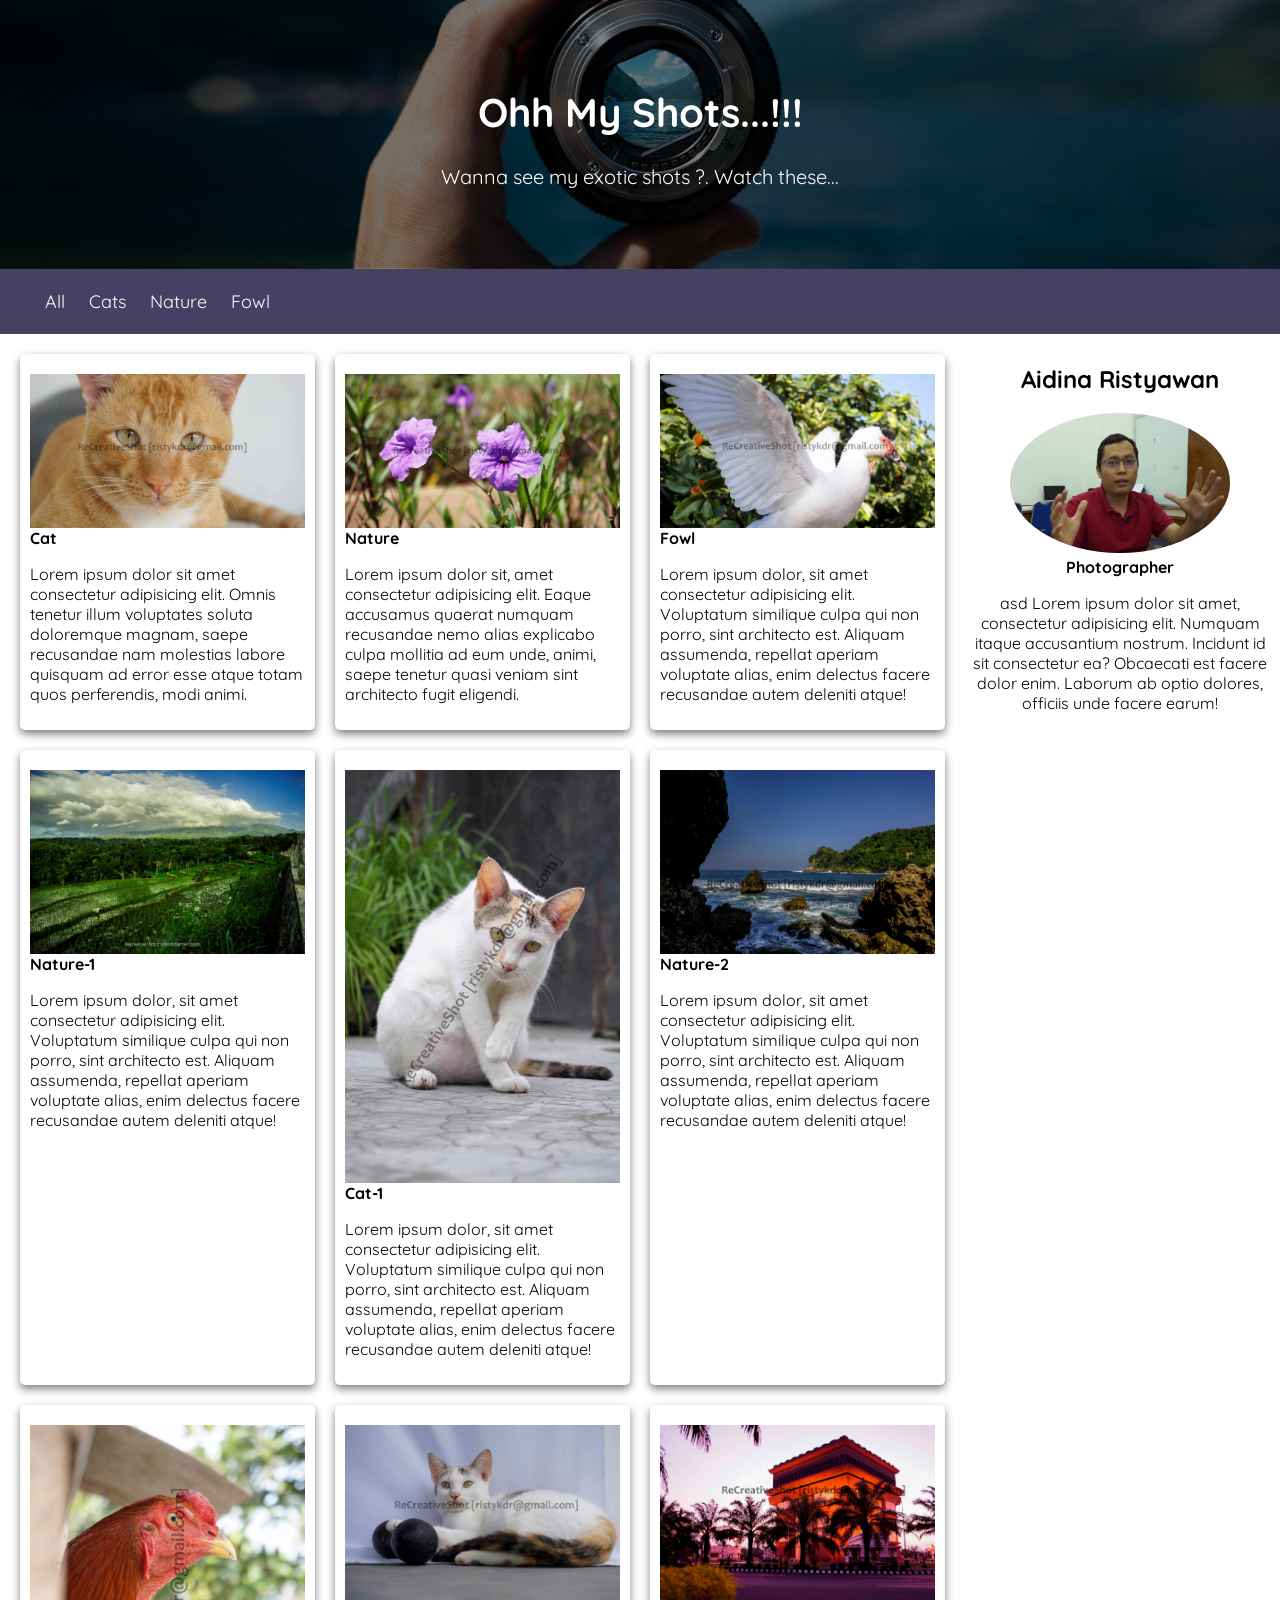
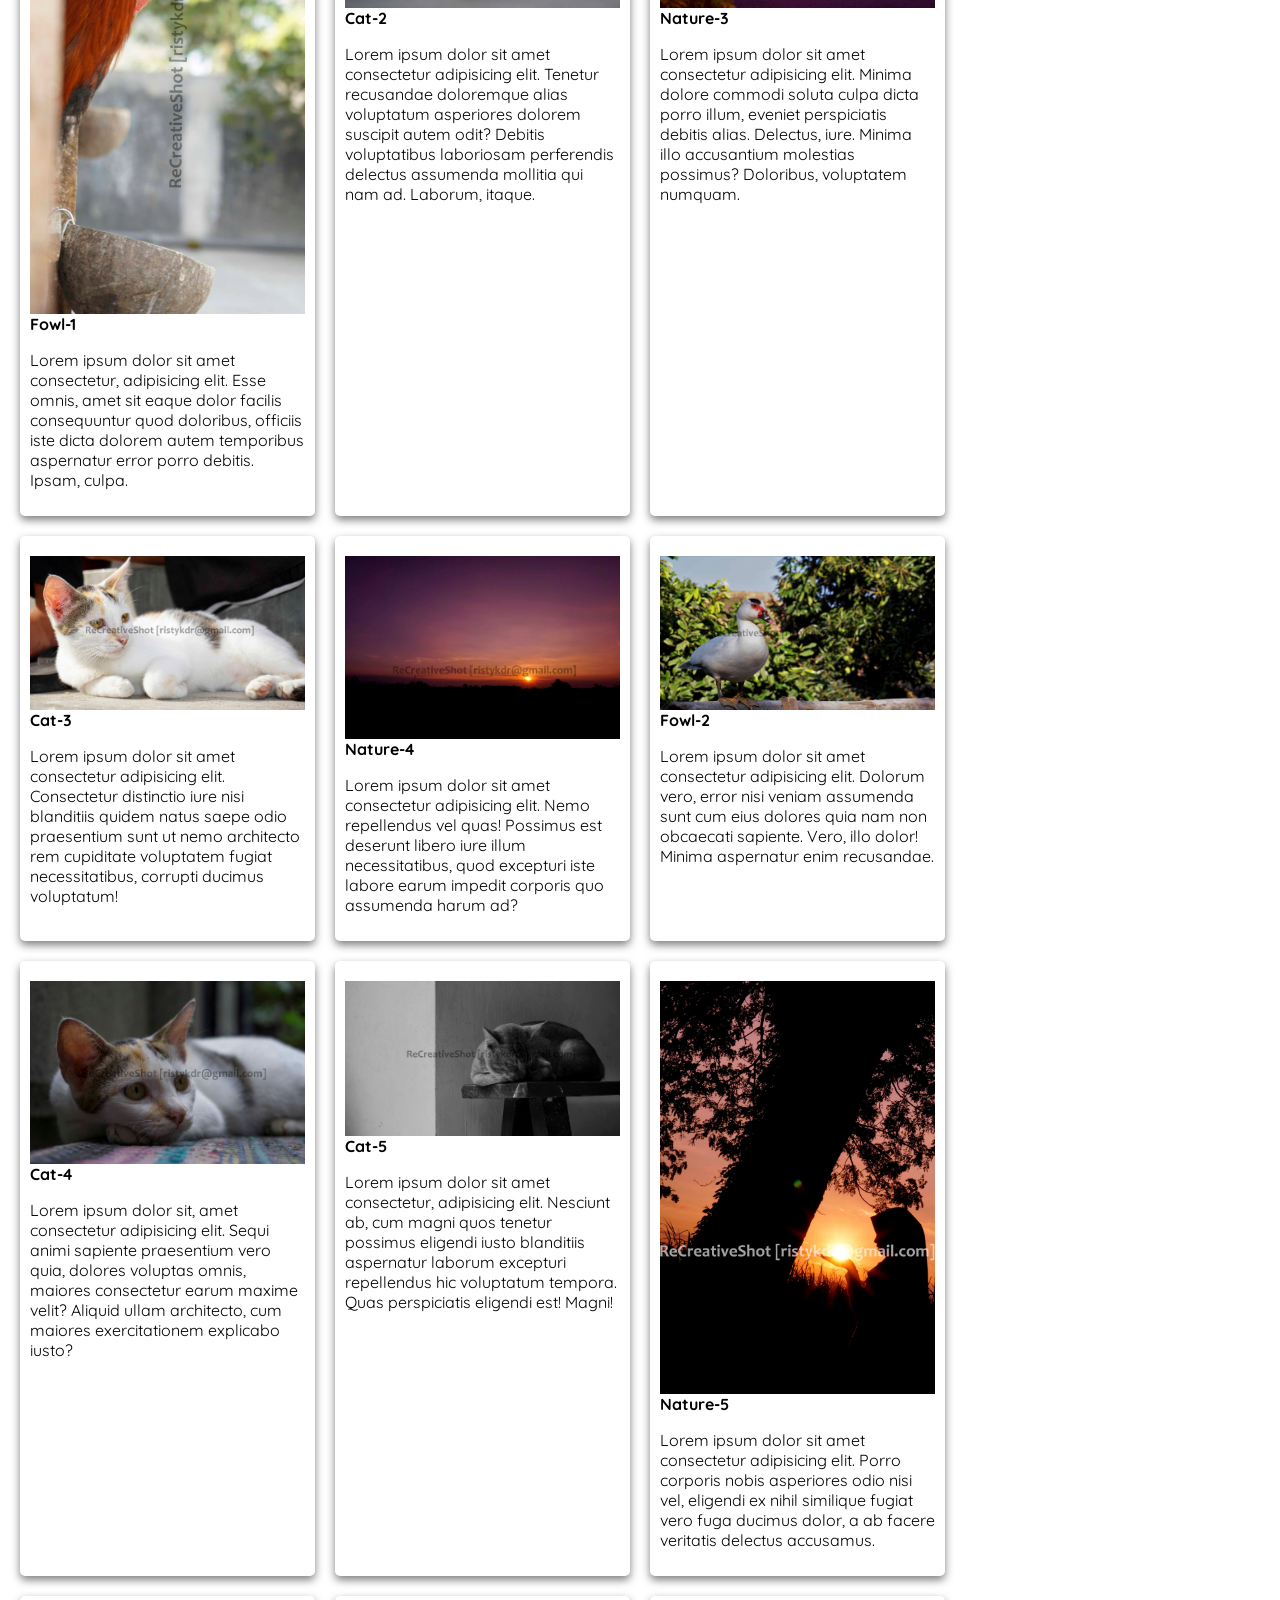
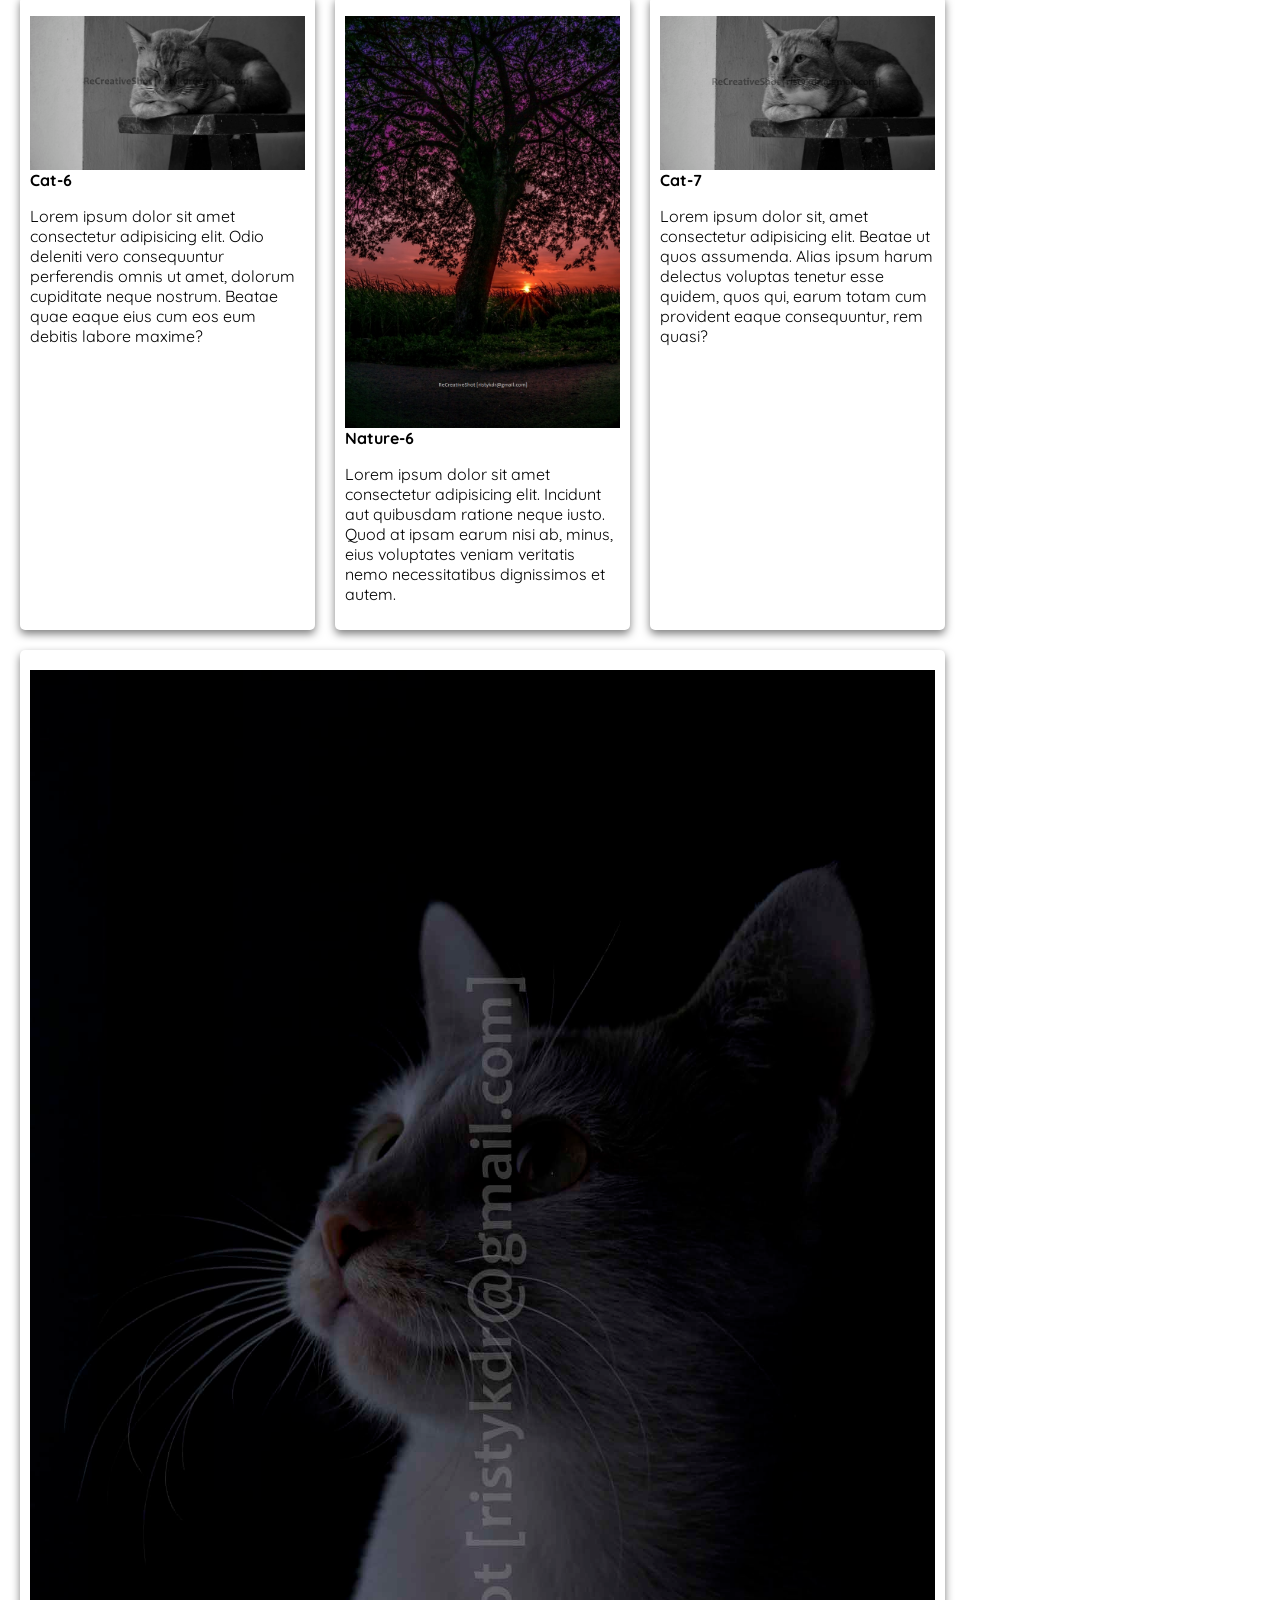
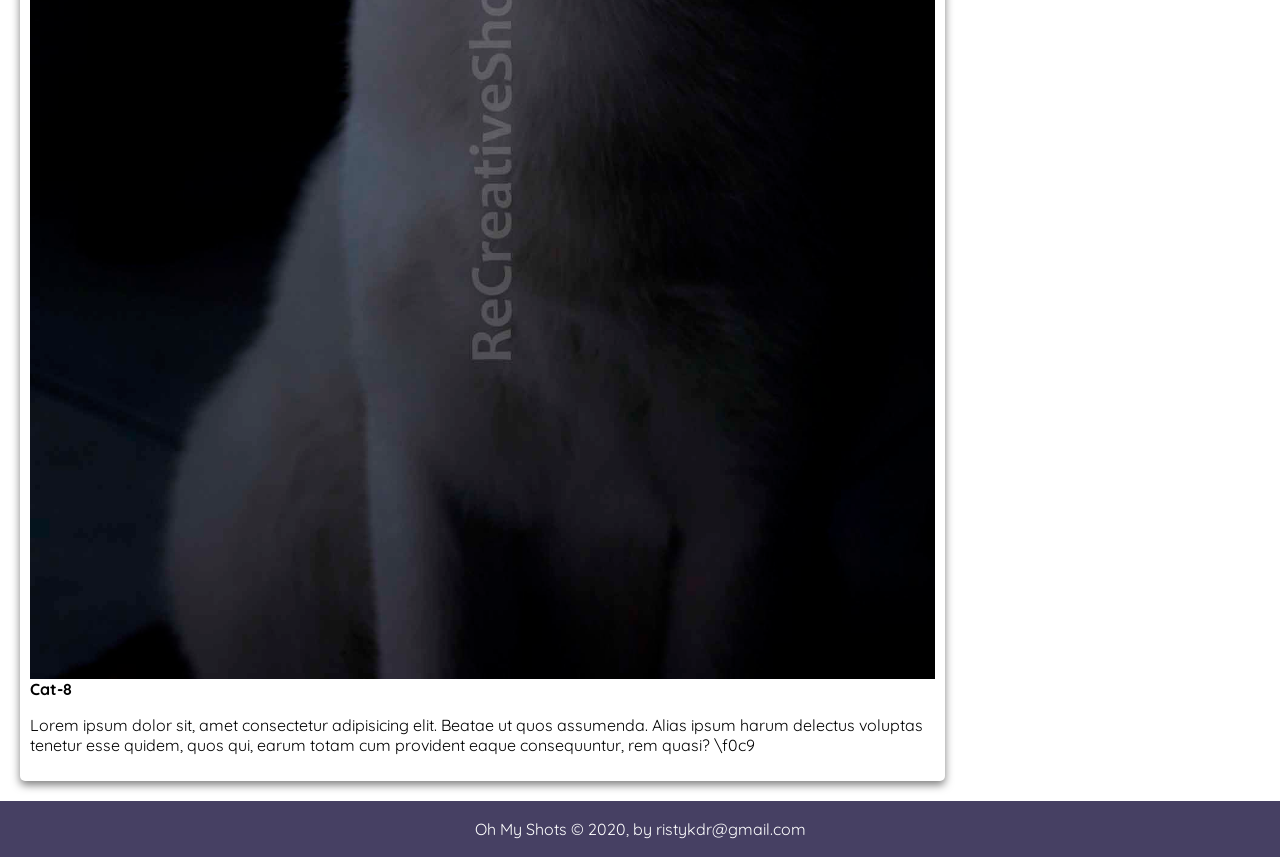
<file: index.html>
<!DOCTYPE html>
<html lang="en">

<head>
    <meta charset="UTF-8">
    <meta name="viewport" content="width=device-width, initial-scale=1">
    <title>OMS | Oh My Shots</title>
    <link rel="shortcut icon" href="assets/img/icon.png" type="image/x-icon">
    <link rel="stylesheet" href="assets/styles/styles.css">
</head>

<body>
    <header>
        <div class="jumbotron">
            <h1>Ohh My Shots...!!!</h1>
            <p>Wanna see my exotic shots ?. Watch these...</p>
        </div>
        <nav>
            <ul class="topNav" id="listTopNav">
                <li><a href="javascript:void(0);" class="btn" onclick="filterSeleksi('all')">All</a></li>
                <li><a href="javascript:void(0);" class="btn" onclick="filterSeleksi('cat')">Cats</a></li>
                <li><a href="javascript:void(0);" class="btn" onclick="filterSeleksi('nature')">Nature</a></li>
                <li><a href="javascript:void(0);" class="btn" onclick="filterSeleksi('fowl')">Fowl</a></li>
                <li class="iconMenu"><a href="javascript:void(0);"onclick="turunkanMenu()"><img src="assets/img/menu.png" id="imgMenu"></a></li>
            </ul>
        </nav>
    </header>
    <main>
        <div id="content">
            <article id="photoCollection" class="flex-container-row">
                <figure class="flex-container-column card cat">
                    <img src="assets/img/cat.JPG" alt="cat" class="photos">
                    <figcaption>Cat</figcaption>
                    <p>Lorem ipsum dolor sit amet consectetur adipisicing elit. Omnis tenetur illum voluptates soluta doloremque magnam, saepe recusandae nam molestias labore quisquam ad error esse atque totam quos perferendis, modi animi.</p>
                </figure>
                <figure class="flex-container-column card nature">
                    <img src="assets/img/nature-.JPG" alt="nature" class="photos">
                    <figcaption>Nature</figcaption>
                    <p>Lorem ipsum dolor sit, amet consectetur adipisicing elit. Eaque accusamus quaerat numquam recusandae nemo alias explicabo culpa mollitia ad eum unde, animi, saepe tenetur quasi veniam sint architecto fugit eligendi.</p>
                </figure>
                <figure class="flex-container-column card fowl">
                    <img src="assets/img/fowl.JPG" alt="fowl" class="photos">
                    <figcaption> Fowl</figcaption>
                    <p>Lorem ipsum dolor, sit amet consectetur adipisicing elit. Voluptatum similique culpa qui non porro, sint architecto est. Aliquam assumenda, repellat aperiam voluptate alias, enim delectus facere recusandae autem deleniti atque!</p>
                </figure>
                <figure class="flex-container-column card nature">
                    <img src="assets/img/nature-1.jpg" alt="Nature-1" class="photos">
                    <figcaption> Nature-1</figcaption>
                    <p>Lorem ipsum dolor, sit amet consectetur adipisicing elit. Voluptatum similique culpa qui non porro, sint architecto est. Aliquam assumenda, repellat aperiam voluptate alias, enim delectus facere recusandae autem deleniti atque!</p>
                </figure>
                <figure class="flex-container-column card cat">
                    <img src="assets/img/cat-1.JPG" alt="Cat-1" class="photos">
                    <figcaption> Cat-1</figcaption>
                    <p>Lorem ipsum dolor, sit amet consectetur adipisicing elit. Voluptatum similique culpa qui non porro, sint architecto est. Aliquam assumenda, repellat aperiam voluptate alias, enim delectus facere recusandae autem deleniti atque!</p>
                </figure>
                <figure class="flex-container-column card nature">
                    <img src="assets/img/nature-2.JPG" alt="Nature-2" class="photos">
                    <figcaption> Nature-2</figcaption>
                    <p>Lorem ipsum dolor, sit amet consectetur adipisicing elit. Voluptatum similique culpa qui non porro, sint architecto est. Aliquam assumenda, repellat aperiam voluptate alias, enim delectus facere recusandae autem deleniti atque!</p>
                </figure>
                <figure class="flex-container-column card fowl">
                    <img src="assets/img/fowl-1.JPG" alt="Fowl-1" class="photos">
                    <figcaption>Fowl-1</figcaption>
                    <p>Lorem ipsum dolor sit amet consectetur, adipisicing elit. Esse omnis, amet sit eaque dolor facilis consequuntur quod doloribus, officiis iste dicta dolorem autem temporibus aspernatur error porro debitis. Ipsam, culpa.</p>
                </figure>
                <figure class="flex-container-column card cat">
                    <img src="assets/img/cat-2.JPG" alt="Cat-2" class="photos">
                    <figcaption>Cat-2</figcaption>
                    <p>Lorem ipsum dolor sit amet consectetur adipisicing elit. Tenetur recusandae doloremque alias voluptatum asperiores dolorem suscipit autem odit? Debitis voluptatibus laboriosam perferendis delectus assumenda mollitia qui nam ad. Laborum, itaque.</p>
                </figure>
                <figure class="flex-container-column card nature">
                    <img src="assets/img/nature-3.jpg" alt="Nature-3" class="photos">
                    <figcaption>Nature-3</figcaption>
                    <p>Lorem ipsum dolor sit amet consectetur adipisicing elit. Minima dolore commodi soluta culpa dicta porro illum, eveniet perspiciatis debitis alias. Delectus, iure. Minima illo accusantium molestias possimus? Doloribus, voluptatem numquam.</p>
                </figure>
                <figure class="flex-container-column card cat">
                    <img src="assets/img/cat-3.JPG" alt="Cat-3" class="photos">
                    <figcaption>Cat-3</figcaption>
                    <p>Lorem ipsum dolor sit amet consectetur adipisicing elit. Consectetur distinctio iure nisi blanditiis quidem natus saepe odio praesentium sunt ut nemo architecto rem cupiditate voluptatem fugiat necessitatibus, corrupti ducimus voluptatum!</p>
                </figure>
                <figure class="flex-container-column card nature">
                    <img src="assets/img/nature-4.JPG" alt="Nature-4" class="photos">
                    <figcaption>Nature-4</figcaption>
                    <p>Lorem ipsum dolor sit amet consectetur adipisicing elit. Nemo repellendus vel quas! Possimus est deserunt libero iure illum necessitatibus, quod excepturi iste labore earum impedit corporis quo assumenda harum ad?</p>
                </figure>
                <figure class="flex-container-column card fowl">
                    <img src="assets/img/fowl-2.JPG" alt="Fowl-2" class="photos">
                    <figcaption>Fowl-2</figcaption>
                    <p>Lorem ipsum dolor sit amet consectetur adipisicing elit. Dolorum vero, error nisi veniam assumenda sunt cum eius dolores quia nam non obcaecati sapiente. Vero, illo dolor! Minima aspernatur enim recusandae.</p>
                </figure>
                <figure class="flex-container-column card cat">
                    <img src="assets/img/cat-4.jpg" alt="Cat-4" class="photos">
                    <figcaption>Cat-4</figcaption>
                    <p>Lorem ipsum dolor sit, amet consectetur adipisicing elit. Sequi animi sapiente praesentium vero quia, dolores voluptas omnis, maiores consectetur earum maxime velit? Aliquid ullam architecto, cum maiores exercitationem explicabo iusto?</p>
                </figure>
                <figure class="flex-container-column card cat">
                    <img src="assets/img/cat-5.JPG" alt="Cat-5" class="photos">
                    <figcaption>Cat-5</figcaption>
                    <p>Lorem ipsum dolor sit amet consectetur, adipisicing elit. Nesciunt ab, cum magni quos tenetur possimus eligendi iusto blanditiis aspernatur laborum excepturi repellendus hic voluptatum tempora. Quas perspiciatis eligendi est! Magni!</p>
                </figure>
                <figure class="flex-container-column card nature">
                    <img src="assets/img/nature-5.JPG" alt="Nature-5" class="photos">
                    <figcaption>Nature-5</figcaption>
                    <p>Lorem ipsum dolor sit amet consectetur adipisicing elit. Porro corporis nobis asperiores odio nisi vel, eligendi ex nihil similique fugiat vero fuga ducimus dolor, a ab facere veritatis delectus accusamus.</p>
                </figure>
                <figure class="flex-container-column card cat">
                    <img src="assets/img/cat-6.JPG" alt="Cat-6" class="photos">
                    <figcaption>Cat-6</figcaption>
                    <p>Lorem ipsum dolor sit amet consectetur adipisicing elit. Odio deleniti vero consequuntur perferendis omnis ut amet, dolorum cupiditate neque nostrum. Beatae quae eaque eius cum eos eum debitis labore maxime?</p>
                </figure>
                <figure class="flex-container-column card nature">
                    <img src="assets/img/nature-6.jpg" alt="Nature-6" class="photos">
                    <figcaption>Nature-6</figcaption>
                    <p>Lorem ipsum dolor sit amet consectetur adipisicing elit. Incidunt aut quibusdam ratione neque iusto. Quod at ipsam earum nisi ab, minus, eius voluptates veniam veritatis nemo necessitatibus dignissimos et autem.</p>
                </figure>
                <figure class="flex-container-column card cat">
                    <img src="assets/img/cat-7.JPG" alt="Cat-7" class="photos">
                    <figcaption>Cat-7</figcaption>
                    <p>Lorem ipsum dolor sit, amet consectetur adipisicing elit. Beatae ut quos assumenda. Alias ipsum harum delectus voluptas tenetur esse quidem, quos qui, earum totam cum provident eaque consequuntur, rem quasi?</p>
                </figure>
                <figure class="flex-container-column card cat">
                    <img src="assets/img/cat-8.JPG" alt="Cat-8" class="photos">
                    <figcaption>Cat-8</figcaption>
                    <p>Lorem ipsum dolor sit, amet consectetur adipisicing elit. Beatae ut quos assumenda. Alias ipsum harum delectus voluptas tenetur esse quidem, quos qui, earum totam cum provident eaque consequuntur, rem quasi? \f0c9</p>
                </figure>
            </article>
        </div>
        <aside>
            <article class="profile">
                <header>
                    <h2>Aidina Ristyawan</h2>
                    <figure>
                        <img src="assets/img/pp.png" alt="Photo Profile" class="profile-image">
                        <figcaption>Photographer</figcaption>
                    </figure>
                    <section>
                        <p>asd Lorem ipsum dolor sit amet, consectetur adipisicing elit. Numquam itaque accusantium nostrum. Incidunt id sit consectetur ea? Obcaecati est facere dolor enim. Laborum ab optio dolores, officiis unde facere earum!</p>
                    </section>
                </header>
            </article>
        </aside>
    </main>
    <footer>
        <p>Oh My Shots &#169; 2020, by ristykdr@gmail.com</p>
    </footer>
    <script src="assets/js/oms.js"></script>
</body>

</html>
</file>
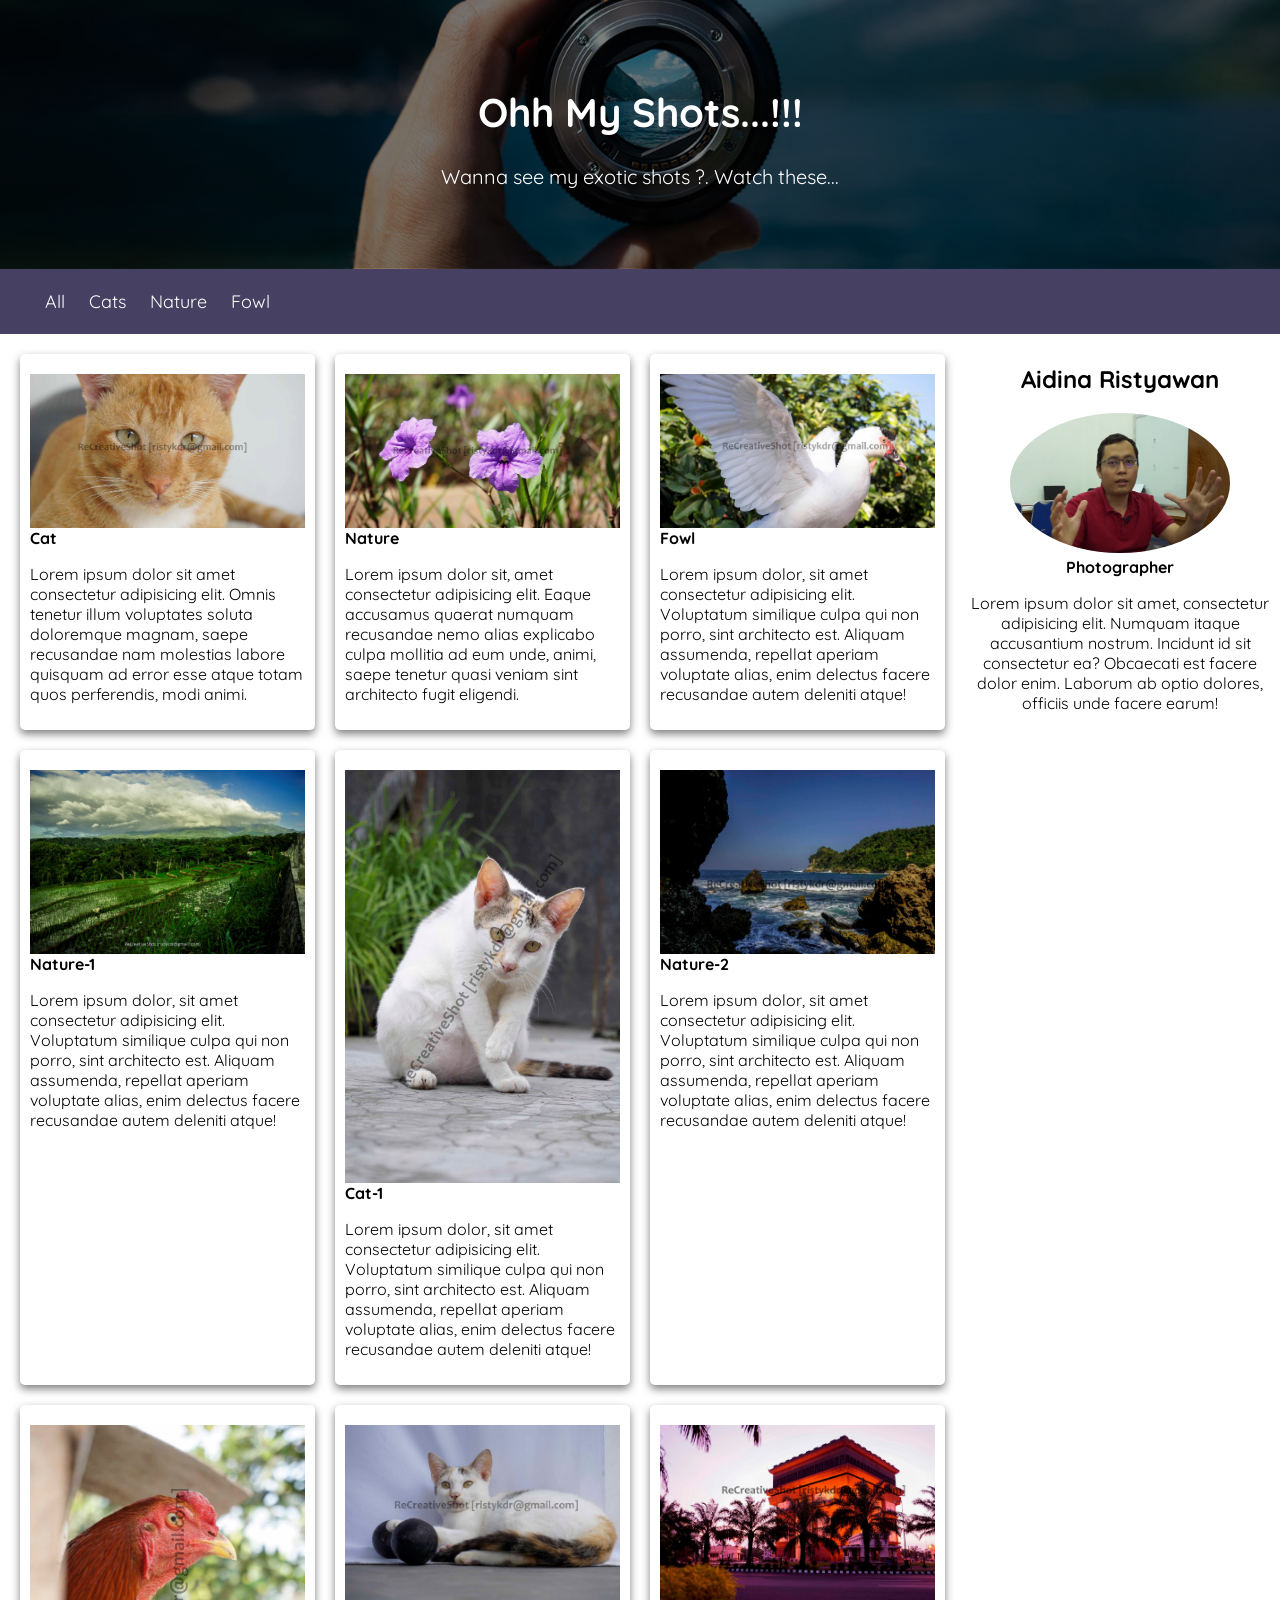
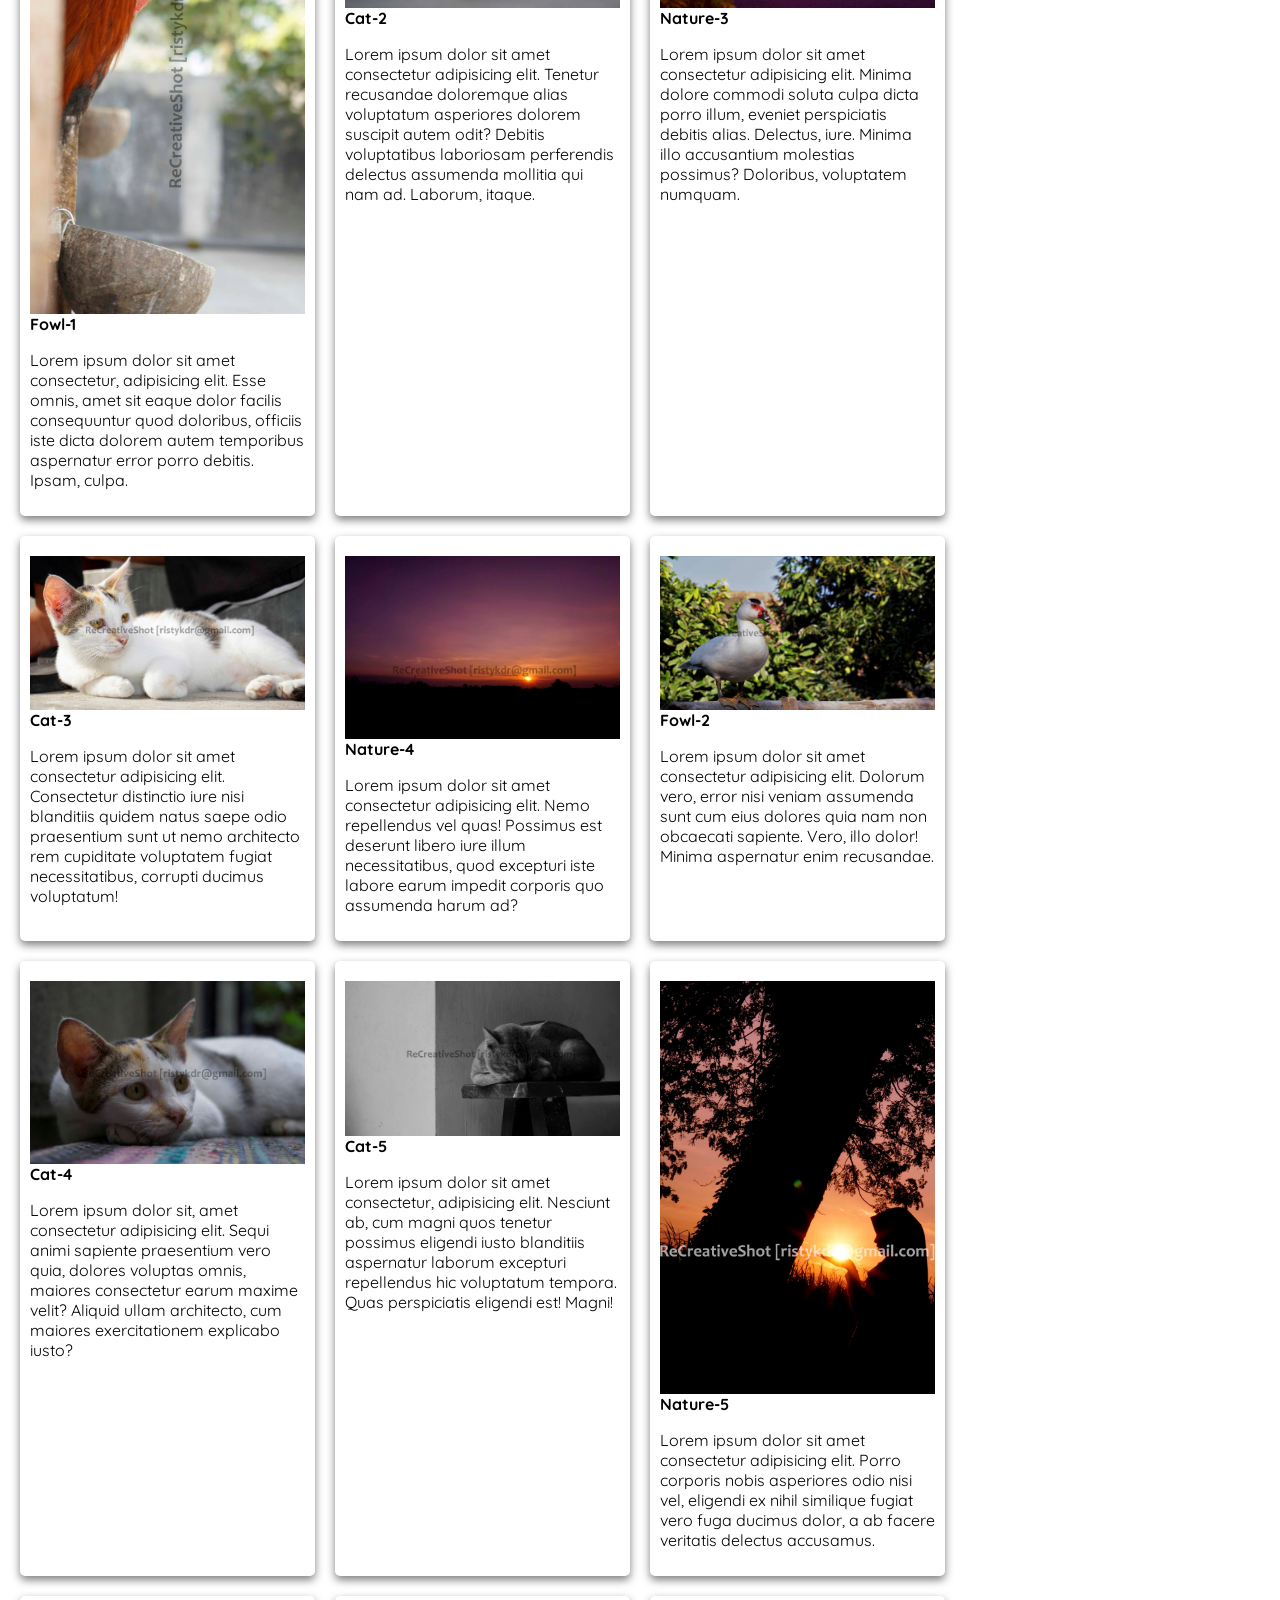
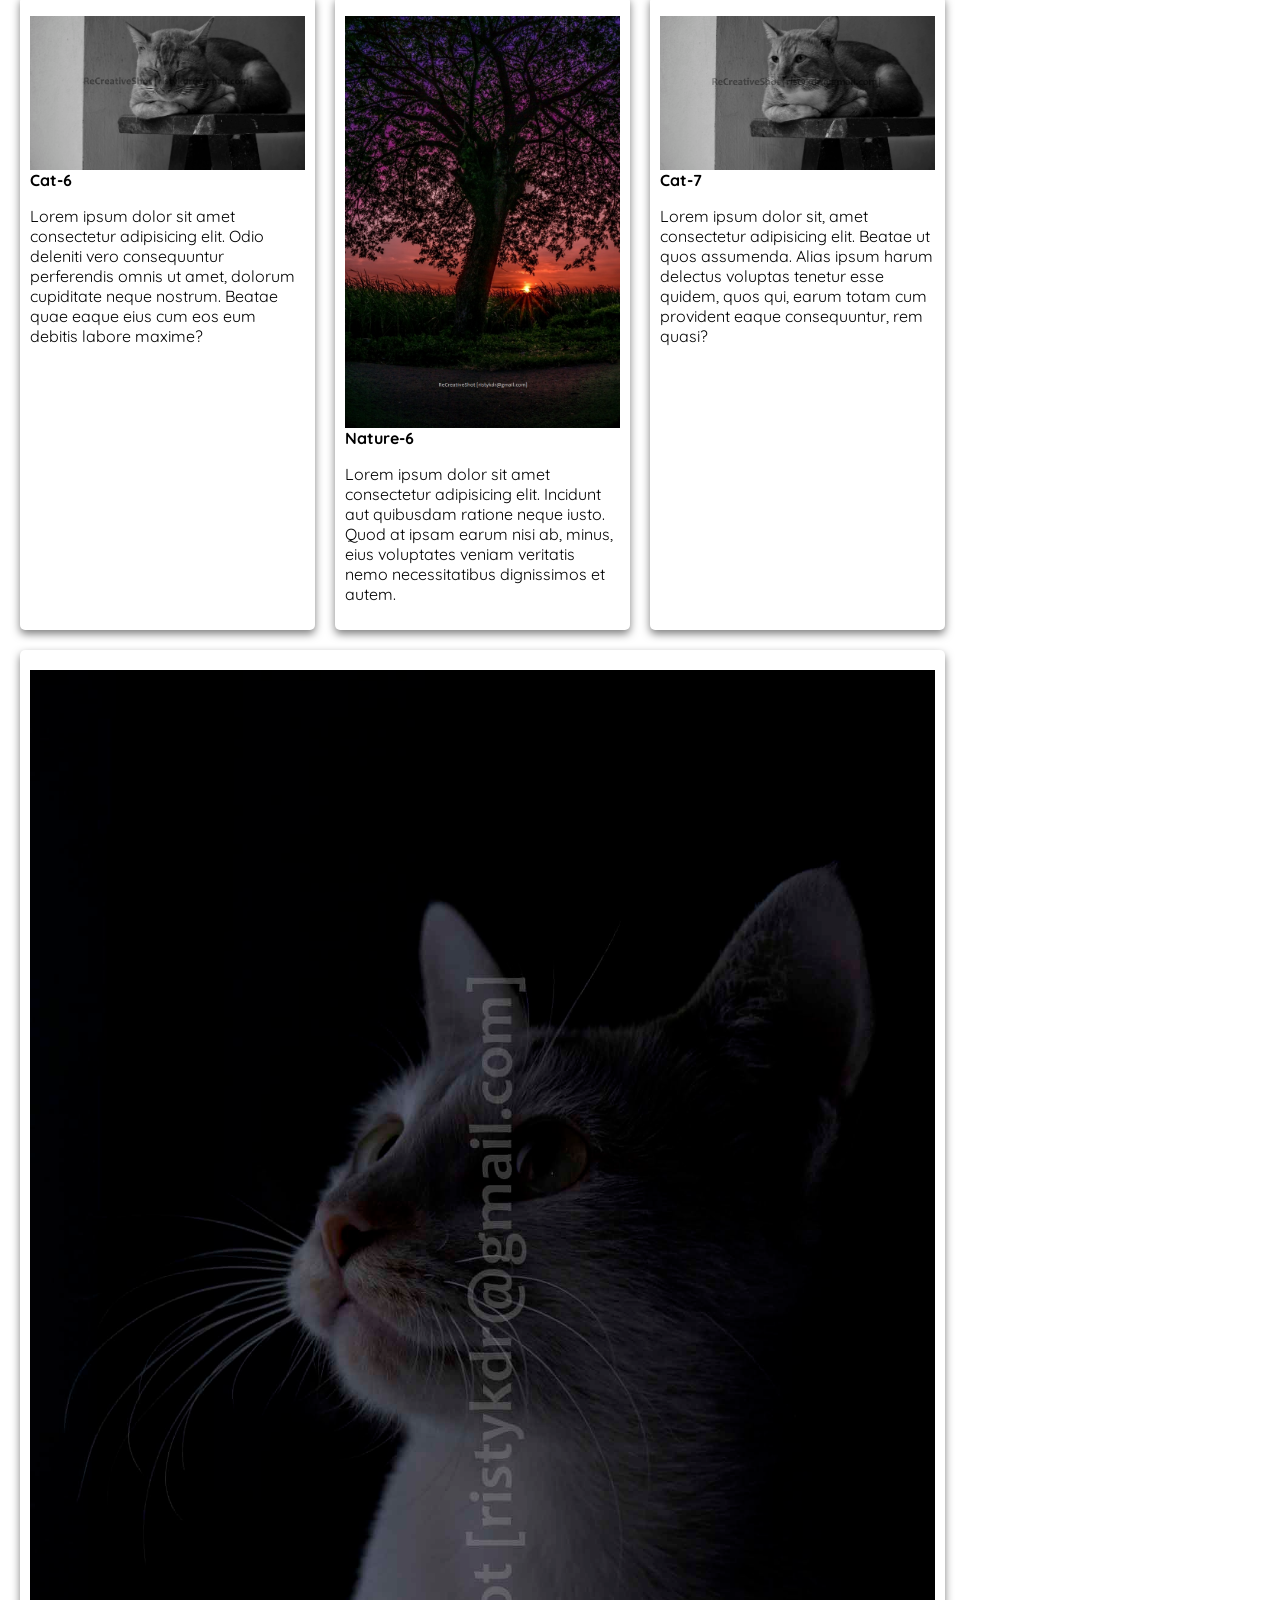
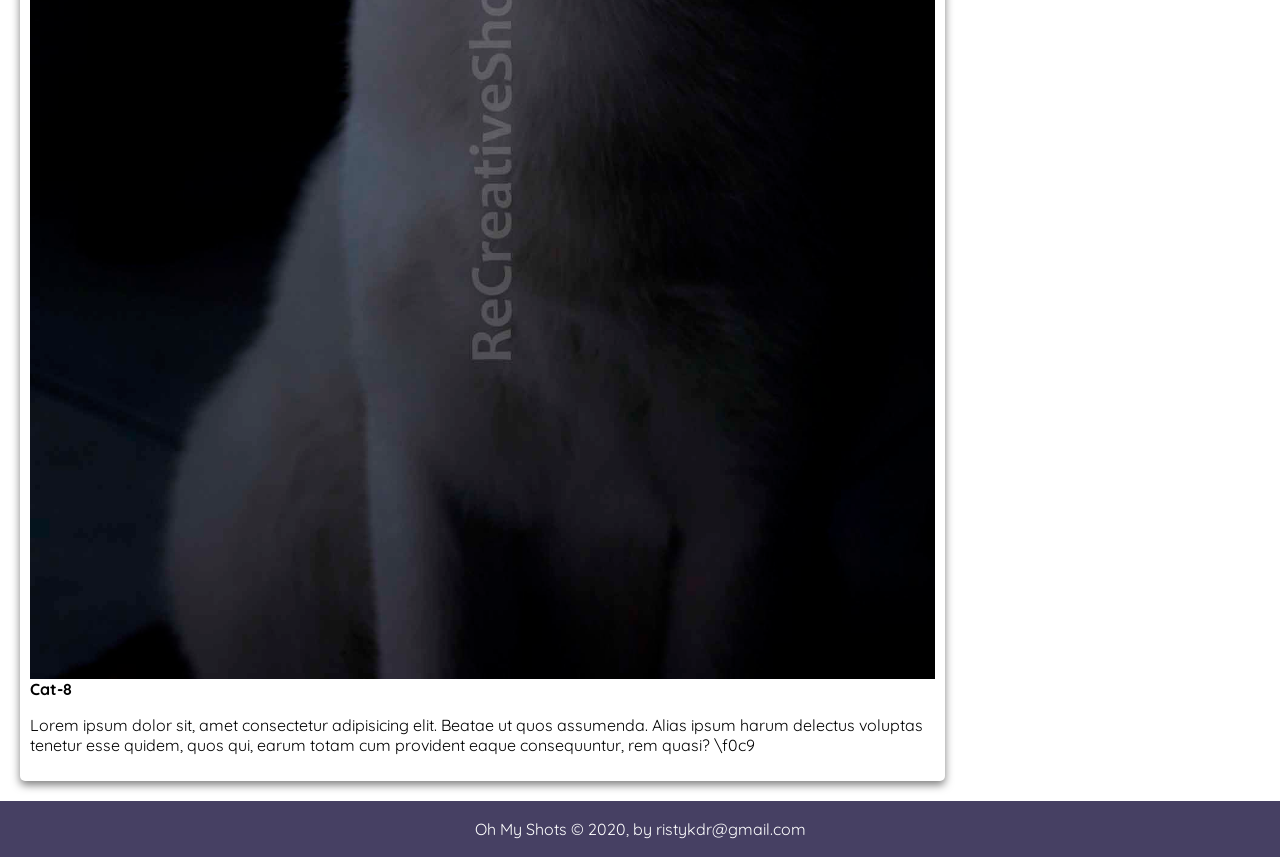
<file: submission.html>
<!DOCTYPE html>
<html lang="en">

<head>
    <meta charset="UTF-8">
    <meta name="viewport" content="width=device-width, initial-scale=1">
    <title>OMS | Oh My Shots</title>
    <link rel="shortcut icon" href="assets/img/icon.png" type="image/x-icon">
    <link rel="stylesheet" href="assets/styles/styles.css">
</head>

<body>
    <header>
        <div class="jumbotron">
            <h1>Ohh My Shots...!!!</h1>
            <p>Wanna see my exotic shots ?. Watch these...</p>
        </div>
        <nav>
            <ul class="topNav" id="listTopNav">
                <li><a href="javascript:void(0);" class="btn" onclick="filterSeleksi('all')">All</a></li>
                <li><a href="javascript:void(0);" class="btn" onclick="filterSeleksi('cat')">Cats</a></li>
                <li><a href="javascript:void(0);" class="btn" onclick="filterSeleksi('nature')">Nature</a></li>
                <li><a href="javascript:void(0);" class="btn" onclick="filterSeleksi('fowl')">Fowl</a></li>
                <li class="iconMenu"><a href="javascript:void(0);"onclick="turunkanMenu()"><img src="assets/img/menu.png" id="imgMenu"></a></li>
            </ul>
        </nav>
    </header>
    <main>
        <div id="content">
            <article id="photoCollection" class="flex-container-row">
                <figure class="flex-container-column card cat">
                    <img src="assets/img/cat.JPG" alt="cat" class="photos">
                    <figcaption>Cat</figcaption>
                    <p>Lorem ipsum dolor sit amet consectetur adipisicing elit. Omnis tenetur illum voluptates soluta doloremque magnam, saepe recusandae nam molestias labore quisquam ad error esse atque totam quos perferendis, modi animi.</p>
                </figure>
                <figure class="flex-container-column card nature">
                    <img src="assets/img/nature-.JPG" alt="nature" class="photos">
                    <figcaption>Nature</figcaption>
                    <p>Lorem ipsum dolor sit, amet consectetur adipisicing elit. Eaque accusamus quaerat numquam recusandae nemo alias explicabo culpa mollitia ad eum unde, animi, saepe tenetur quasi veniam sint architecto fugit eligendi.</p>
                </figure>
                <figure class="flex-container-column card fowl">
                    <img src="assets/img/fowl.JPG" alt="fowl" class="photos">
                    <figcaption> Fowl</figcaption>
                    <p>Lorem ipsum dolor, sit amet consectetur adipisicing elit. Voluptatum similique culpa qui non porro, sint architecto est. Aliquam assumenda, repellat aperiam voluptate alias, enim delectus facere recusandae autem deleniti atque!</p>
                </figure>
                <figure class="flex-container-column card nature">
                    <img src="assets/img/nature-1.jpg" alt="Nature-1" class="photos">
                    <figcaption> Nature-1</figcaption>
                    <p>Lorem ipsum dolor, sit amet consectetur adipisicing elit. Voluptatum similique culpa qui non porro, sint architecto est. Aliquam assumenda, repellat aperiam voluptate alias, enim delectus facere recusandae autem deleniti atque!</p>
                </figure>
                <figure class="flex-container-column card cat">
                    <img src="assets/img/cat-1.JPG" alt="Cat-1" class="photos">
                    <figcaption> Cat-1</figcaption>
                    <p>Lorem ipsum dolor, sit amet consectetur adipisicing elit. Voluptatum similique culpa qui non porro, sint architecto est. Aliquam assumenda, repellat aperiam voluptate alias, enim delectus facere recusandae autem deleniti atque!</p>
                </figure>
                <figure class="flex-container-column card nature">
                    <img src="assets/img/nature-2.JPG" alt="Nature-2" class="photos">
                    <figcaption> Nature-2</figcaption>
                    <p>Lorem ipsum dolor, sit amet consectetur adipisicing elit. Voluptatum similique culpa qui non porro, sint architecto est. Aliquam assumenda, repellat aperiam voluptate alias, enim delectus facere recusandae autem deleniti atque!</p>
                </figure>
                <figure class="flex-container-column card fowl">
                    <img src="assets/img/fowl-1.JPG" alt="Fowl-1" class="photos">
                    <figcaption>Fowl-1</figcaption>
                    <p>Lorem ipsum dolor sit amet consectetur, adipisicing elit. Esse omnis, amet sit eaque dolor facilis consequuntur quod doloribus, officiis iste dicta dolorem autem temporibus aspernatur error porro debitis. Ipsam, culpa.</p>
                </figure>
                <figure class="flex-container-column card cat">
                    <img src="assets/img/cat-2.JPG" alt="Cat-2" class="photos">
                    <figcaption>Cat-2</figcaption>
                    <p>Lorem ipsum dolor sit amet consectetur adipisicing elit. Tenetur recusandae doloremque alias voluptatum asperiores dolorem suscipit autem odit? Debitis voluptatibus laboriosam perferendis delectus assumenda mollitia qui nam ad. Laborum, itaque.</p>
                </figure>
                <figure class="flex-container-column card nature">
                    <img src="assets/img/nature-3.jpg" alt="Nature-3" class="photos">
                    <figcaption>Nature-3</figcaption>
                    <p>Lorem ipsum dolor sit amet consectetur adipisicing elit. Minima dolore commodi soluta culpa dicta porro illum, eveniet perspiciatis debitis alias. Delectus, iure. Minima illo accusantium molestias possimus? Doloribus, voluptatem numquam.</p>
                </figure>
                <figure class="flex-container-column card cat">
                    <img src="assets/img/cat-3.JPG" alt="Cat-3" class="photos">
                    <figcaption>Cat-3</figcaption>
                    <p>Lorem ipsum dolor sit amet consectetur adipisicing elit. Consectetur distinctio iure nisi blanditiis quidem natus saepe odio praesentium sunt ut nemo architecto rem cupiditate voluptatem fugiat necessitatibus, corrupti ducimus voluptatum!</p>
                </figure>
                <figure class="flex-container-column card nature">
                    <img src="assets/img/nature-4.JPG" alt="Nature-4" class="photos">
                    <figcaption>Nature-4</figcaption>
                    <p>Lorem ipsum dolor sit amet consectetur adipisicing elit. Nemo repellendus vel quas! Possimus est deserunt libero iure illum necessitatibus, quod excepturi iste labore earum impedit corporis quo assumenda harum ad?</p>
                </figure>
                <figure class="flex-container-column card fowl">
                    <img src="assets/img/fowl-2.JPG" alt="Fowl-2" class="photos">
                    <figcaption>Fowl-2</figcaption>
                    <p>Lorem ipsum dolor sit amet consectetur adipisicing elit. Dolorum vero, error nisi veniam assumenda sunt cum eius dolores quia nam non obcaecati sapiente. Vero, illo dolor! Minima aspernatur enim recusandae.</p>
                </figure>
                <figure class="flex-container-column card cat">
                    <img src="assets/img/cat-4.jpg" alt="Cat-4" class="photos">
                    <figcaption>Cat-4</figcaption>
                    <p>Lorem ipsum dolor sit, amet consectetur adipisicing elit. Sequi animi sapiente praesentium vero quia, dolores voluptas omnis, maiores consectetur earum maxime velit? Aliquid ullam architecto, cum maiores exercitationem explicabo iusto?</p>
                </figure>
                <figure class="flex-container-column card cat">
                    <img src="assets/img/cat-5.JPG" alt="Cat-5" class="photos">
                    <figcaption>Cat-5</figcaption>
                    <p>Lorem ipsum dolor sit amet consectetur, adipisicing elit. Nesciunt ab, cum magni quos tenetur possimus eligendi iusto blanditiis aspernatur laborum excepturi repellendus hic voluptatum tempora. Quas perspiciatis eligendi est! Magni!</p>
                </figure>
                <figure class="flex-container-column card nature">
                    <img src="assets/img/nature-5.JPG" alt="Nature-5" class="photos">
                    <figcaption>Nature-5</figcaption>
                    <p>Lorem ipsum dolor sit amet consectetur adipisicing elit. Porro corporis nobis asperiores odio nisi vel, eligendi ex nihil similique fugiat vero fuga ducimus dolor, a ab facere veritatis delectus accusamus.</p>
                </figure>
                <figure class="flex-container-column card cat">
                    <img src="assets/img/cat-6.JPG" alt="Cat-6" class="photos">
                    <figcaption>Cat-6</figcaption>
                    <p>Lorem ipsum dolor sit amet consectetur adipisicing elit. Odio deleniti vero consequuntur perferendis omnis ut amet, dolorum cupiditate neque nostrum. Beatae quae eaque eius cum eos eum debitis labore maxime?</p>
                </figure>
                <figure class="flex-container-column card nature">
                    <img src="assets/img/nature-6.jpg" alt="Nature-6" class="photos">
                    <figcaption>Nature-6</figcaption>
                    <p>Lorem ipsum dolor sit amet consectetur adipisicing elit. Incidunt aut quibusdam ratione neque iusto. Quod at ipsam earum nisi ab, minus, eius voluptates veniam veritatis nemo necessitatibus dignissimos et autem.</p>
                </figure>
                <figure class="flex-container-column card cat">
                    <img src="assets/img/cat-7.JPG" alt="Cat-7" class="photos">
                    <figcaption>Cat-7</figcaption>
                    <p>Lorem ipsum dolor sit, amet consectetur adipisicing elit. Beatae ut quos assumenda. Alias ipsum harum delectus voluptas tenetur esse quidem, quos qui, earum totam cum provident eaque consequuntur, rem quasi?</p>
                </figure>
                <figure class="flex-container-column card cat">
                    <img src="assets/img/cat-8.JPG" alt="Cat-8" class="photos">
                    <figcaption>Cat-8</figcaption>
                    <p>Lorem ipsum dolor sit, amet consectetur adipisicing elit. Beatae ut quos assumenda. Alias ipsum harum delectus voluptas tenetur esse quidem, quos qui, earum totam cum provident eaque consequuntur, rem quasi? \f0c9</p>
                </figure>
            </article>
        </div>
        <aside>
            <article class="profile">
                <header>
                    <h2>Aidina Ristyawan</h2>
                    <figure>
                        <img src="assets/img/pp.png" alt="Photo Profile" class="profile-image">
                        <figcaption>Photographer</figcaption>
                    </figure>
                    <section>
                        <p>Lorem ipsum dolor sit amet, consectetur adipisicing elit. Numquam itaque accusantium nostrum. Incidunt id sit consectetur ea? Obcaecati est facere dolor enim. Laborum ab optio dolores, officiis unde facere earum!</p>
                    </section>
                </header>
            </article>
        </aside>
    </main>
    <footer>
        <p>Oh My Shots &#169; 2020, by ristykdr@gmail.com</p>
    </footer>
    <script src="assets/js/oms.js"></script>
</body>

</html>
</file>
<file: assets/styles/styles.css>
@import url('https://fonts.googleapis.com/css2?family=Quicksand:wght@400;700&display=swap');


/* untuk elemen */
*{
    box-sizing: border-box;
}
aside{
    float: right;
    width: 25%;
    padding-left: 15px;
}
body {
    font-family: 'Quicksand', sans-serif;
    padding: 0;
    margin: 0;
    min-width: 320px;
}
figcaption{
    font-weight: bold;
}
header{
    display: inline;
}
footer{
    padding: 2px;
    color: white;
    background-color: rgba(8, 1, 47, 0.75);
    text-align: center;
}
main{
    padding: 10px;
    overflow: auto;
}
nav{
    background-color: rgba(8, 1, 47, 0.75);
    padding: 5px;
    position: sticky;
    top: 0;
}
nav a{
    font-size: 18px;
    font-weight: 400;
    text-decoration: none;
    color: white;
}
nav a:hover{
    font-weight: bold;
}
nav li{
    display: inline;
    list-style: none;
    margin-right: 20px;
}

/* untuk id */
#content {
    float: left;
    width: 75%;
}
#imgMenu{
    height: 20px;
    object-position: center;
    object-fit: cover;
}

/* untuk class */
.card{
    box-shadow: 0 4px 8px 0 rgba(0, 0, 0, 0.5);
    border-radius: 5px;
    padding: 20px 10px 10px;
    /* margin-top: 5px; */
    margin: 10px;
}

.flex-container-row{
    display: flex;
    flex-wrap: wrap;
}
.flex-container-column{
    display: none;
    flex-direction: column;
    flex-basis: 25%;
    flex-grow: 1;
}

.flex-container-column.card:hover{
    cursor: pointer;
    box-shadow: 0 4px 8px 5px rgba(59, 19, 235, 0.5);
}

.jumbotron{
    font-size: 20px;
    padding: 60px;
    text-align: center;
    color: white;
    background-image: linear-gradient(rgba(0, 0, 0, 0.5), rgba(0, 0, 0, 0.5)),url("../img/header.jpg");
    height: 50%;
    background-position: center;
    background-repeat: no-repeat;
    background-size: cover;
    position: relative;
}

.photos{
    width: 100%;
    object-fit: cover;
    object-position: center;
}
.profile-image{
    width: 100%;
    border-radius: 50%;
}
.profile header{
    text-align: center;
}

.tampil{
    display: flex;
}

.topNav li.iconMenu{
    display: none;
    float: right;
    padding-right: 5px;
}


@media screen and (max-width: 1000px){
    #content, aside{
        width: 100%;
        padding: 0;
    }
}
@media screen and (max-width: 800px){
    .flex-container-column{
        flex-basis: 40%;
    }
}
@media screen and (max-width: 500px){
    .flex-container-column{
        flex-basis: 100%;
    }

    .topNav li:not(:first-child) { /* Menyembunyikan menu */
        display: none;
    } 

    .topNav li.iconMenu{
        display: block;
    }
}

@media screen and (max-width:500px){
    .topNav.responsive li{
        display: block;
        list-style: none;
        margin-right: 20px;
    }

    .topNav.responsive li.iconMenu{
        position: absolute;
        right: 0;
        top: 20px;

        
    }
}
</file>
